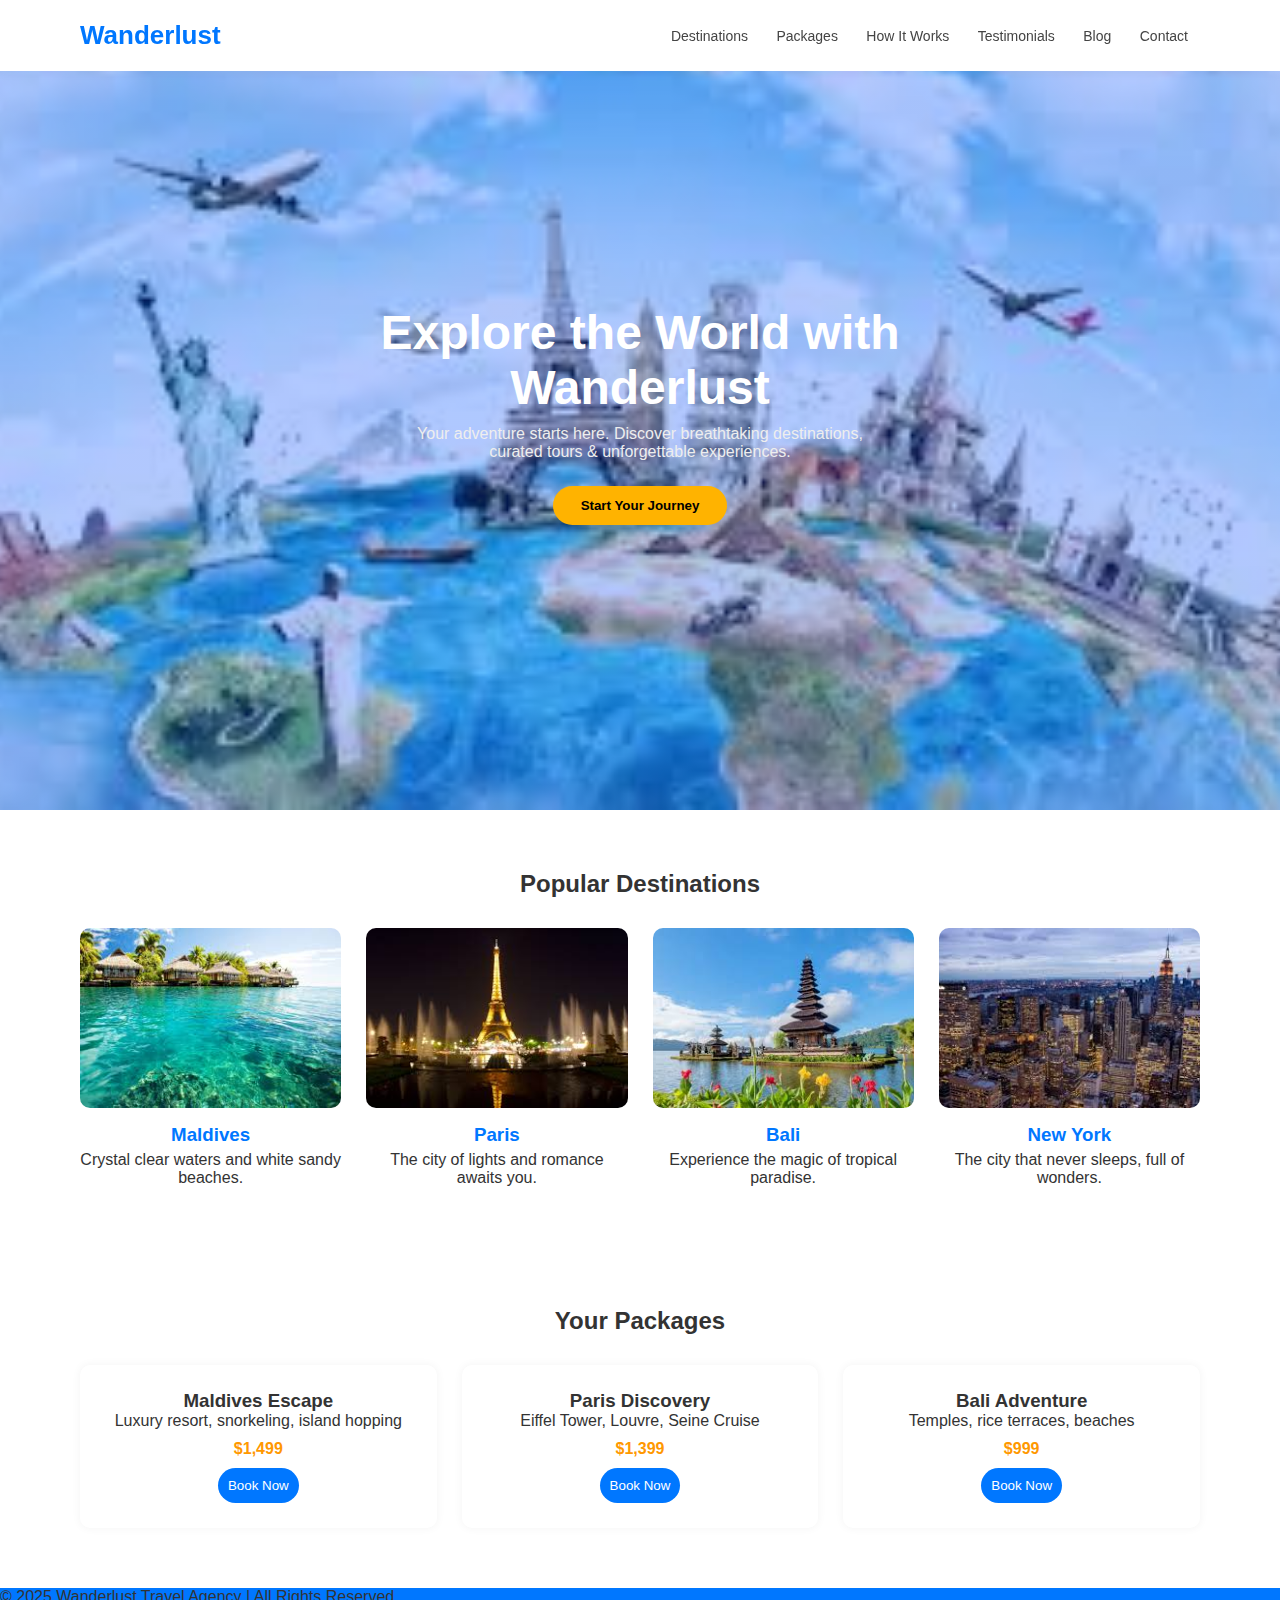
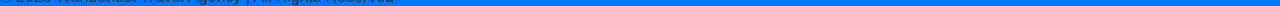
<file: capstone project/index.html>
<!DOCTYPE html>
<html lang="en">
<head>
    <meta charset="UTF-8">
    <meta name="viewport" content="width=device-width, initial-scale=1.0">
    <title>Wanderlust Travel Agency</title>
    <link rel="stylesheet" href="style.css">
</head>
<body>
   
    

    <!-- Navbar -->
    <header>
        <div class="logo">Wanderlust</div>
        <nav>
            <a href="destination.html" target="_blank">Destinations</a>
            <a href="packages.html"target="_blank">Packages</a>
            <a href="how.html"target="_blank">How It Works</a>
            <a href="Testimonials.html"target="_blank">Testimonials</a>
            <a href="blog.html"target="_blank">Blog</a>
            <a href="contact.html"target="_blank">Contact</a>
        </nav>
    </header>

    <!-- Hero Section -->
    <section class="hero">
        <div class="hero-content">
            <h1>Explore the World with<br><span>Wanderlust</span></h1>
            <p>Your adventure starts here. Discover breathtaking destinations, curated tours & unforgettable experiences.</p>
            <button class="cta-btn">Start Your Journey</button>
        </div>
    </section>

    <!-- Popular Destinations -->
    <section class="destinations">
        <h2>Popular Destinations</h2>
        <div class="grid">
            <div class="card">
                <img src="[data-uri]" alt="">
                <h3>Maldives</h3>
                <p>Crystal clear waters and white sandy beaches.</p>
            </div>
            <div class="card">
                <img src="[data-uri]" alt="">
                <h3>Paris</h3>
                <p>The city of lights and romance awaits you.</p>
            </div>
            <div class="card">
                <img src="[data-uri]" alt="">
                <h3>Bali</h3>
                <p>Experience the magic of tropical paradise.</p>
            </div>
            <div class="card">
                <img src="[data-uri]" alt="">
                <h3>New York</h3>
                <p>The city that never sleeps, full of wonders.</p>
            </div>
        </div>
    </section>

    <!-- Packages Section -->
    <section class="packages">
        <h2>Your Packages</h2>
        <div class="grid">

            <div class="package-card">
                <h3>Maldives Escape</h3>
                <p>Luxury resort, snorkeling, island hopping</p>
                <h4>$1,499</h4>
                <button>Book Now</button>
            </div>

            <div class="package-card">
                <h3>Paris Discovery</h3>
                <p>Eiffel Tower, Louvre, Seine Cruise</p>
                <h4>$1,399</h4>
                <button>Book Now</button>
            </div>

            <div class="package-card">
                <h3>Bali Adventure</h3>
                <p>Temples, rice terraces, beaches</p>
                <h4>$999</h4>
                <button>Book Now</button>
            </div>

        </div>
    </section>

    <!-- Footer -->
    <footer>
        <p>© 2025 Wanderlust Travel Agency | All Rights Reserved</p>
    </footer>

</body>
</html>
</file>
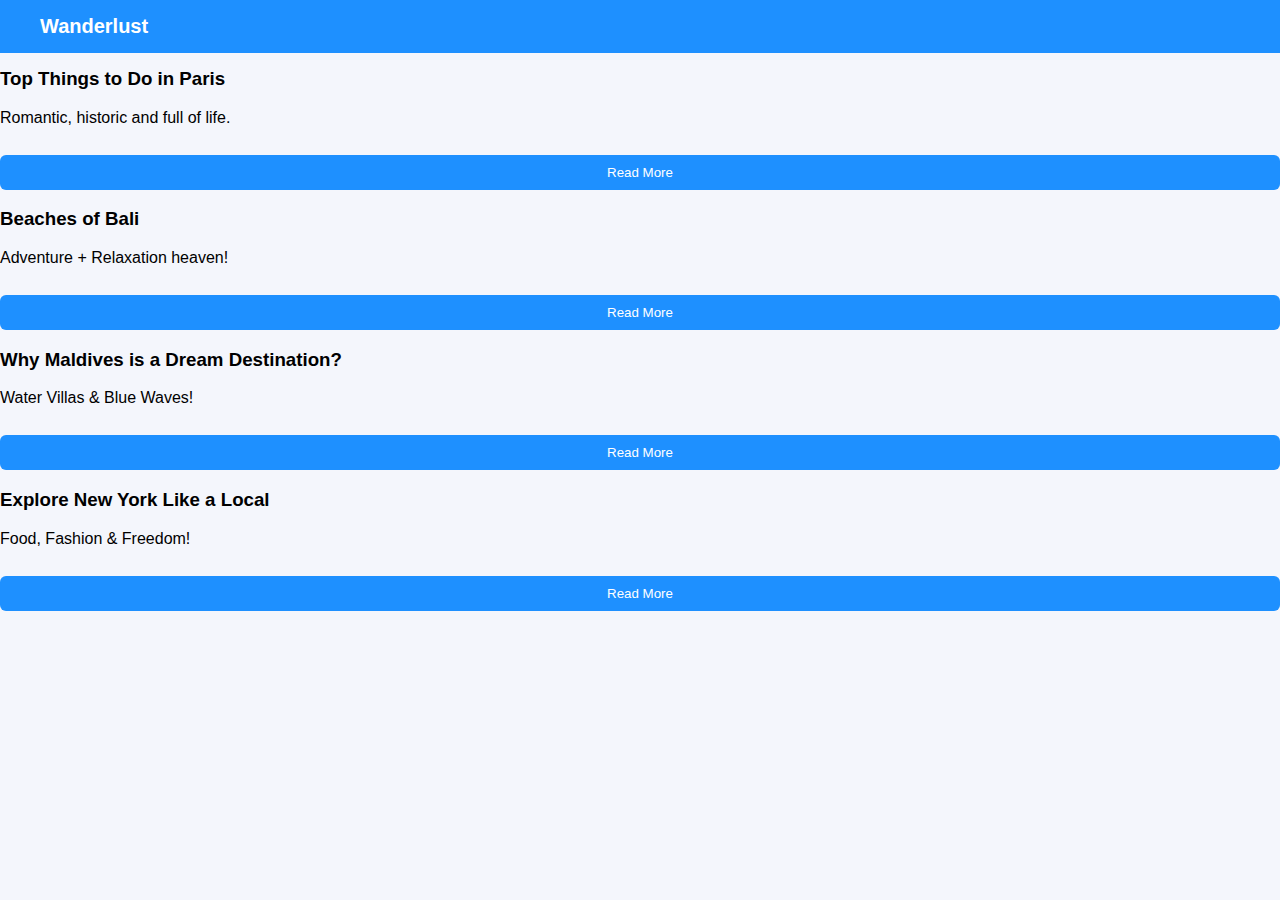
<file: capstone project/blog.html>
<!DOCTYPE html>
<html lang="en">
<head>
    <title>Blog - Wanderlust</title>
    <link rel="stylesheet" href="style1.css">
</head>
<body>

<header>
    <div class="logo">Wanderlust</div>
    
</header>

<section class="page">
    <h2>Travel Blogs</h2>

    <div class="blog-card">
        <h3>Top Things to Do in Paris</h3>
        <p>Romantic, historic and full of life.</p>
        <button>Read More</button>
    </div>

    <div class="blog-card">
        <h3>Beaches of Bali</h3>
        <p>Adventure + Relaxation heaven!</p>
        <button>Read More</button>
    </div>

    <div class="blog-card">
        <h3>Why Maldives is a Dream Destination?</h3>
        <p>Water Villas & Blue Waves!</p>
        <button>Read More</button>
    </div>

    <div class="blog-card">
        <h3>Explore New York Like a Local</h3>
        <p>Food, Fashion & Freedom!</p>
        <button>Read More</button>
    </div>
</section>

</body>
</html>
</file>
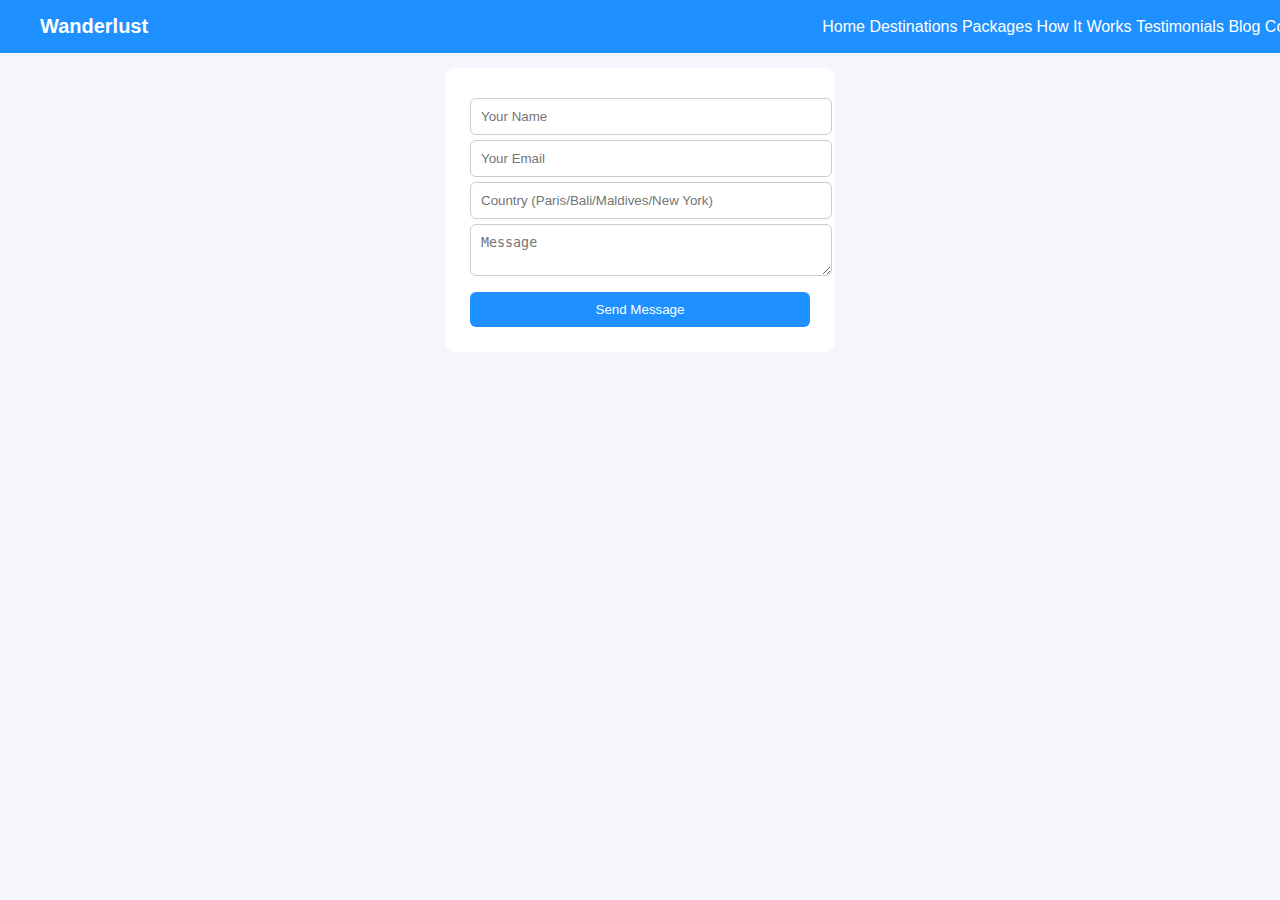
<file: capstone project/contact.html>
<!DOCTYPE html>
<html lang="en">
<head>
    <title>Contact - Wanderlust</title>
    <link rel="stylesheet" href="style1.css">
</head>
<body>

<header>
    <div class="logo">Wanderlust</div>
    <nav>
        <a href="index.html">Home</a>
        <a href="destinations.html">Destinations</a>
        <a href="packages.html">Packages</a>
        <a href="how.html">How It Works</a>
        <a href="testimonials.html">Testimonials</a>
        <a href="blog.html">Blog</a>
        <a class="active" href="#">Contact</a>
    </nav>
</header>

<section class="page">
    <h2>Contact Us</h2>

    <form class="contact-form">
        <input type="text" placeholder="Your Name">
        <input type="email" placeholder="Your Email">
        <input type="text" placeholder="Country (Paris/Bali/Maldives/New York)">
        <textarea placeholder="Message"></textarea>
        <button>Send Message</button>
    </form>
</section>

</body>
</html>
</file>
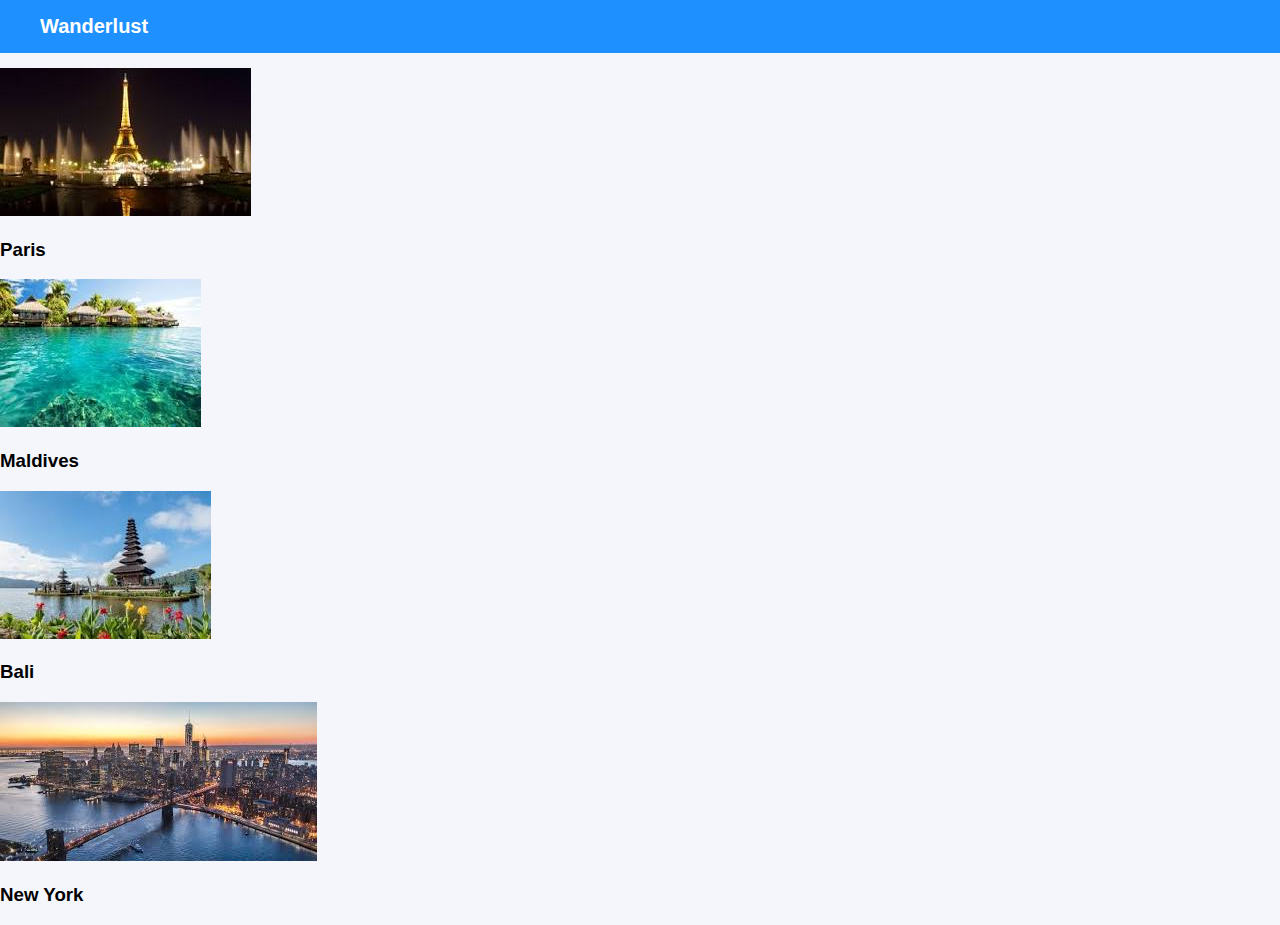
<file: capstone project/destination.html>
<!DOCTYPE html>
<html lang="en">
<head>
    <meta charset="UTF-8">
    <title>Destinations - Wanderlust</title>
    <link rel="stylesheet" href="style1.css">
</head>
<body>

<header>
    <div class="logo">Wanderlust</div>
   
</header>

<section class="page">
    <h2>Popular Destinations</h2>

    <div class="grid">
        <div class="card">
            <img src="[data-uri]">
            <h3>Paris</h3>
        </div>
        <div class="card">
            <img src="[data-uri]">
            <h3>Maldives</h3>
        </div>
       
        <div class="card">
            <img src="[data-uri]">
            <h3>Bali</h3>
        </div>
        <div class="card">
            <img src="[data-uri]">
            <h3>New York</h3>
        </div>
    </div>

</section>

</body>
</html>
</file>
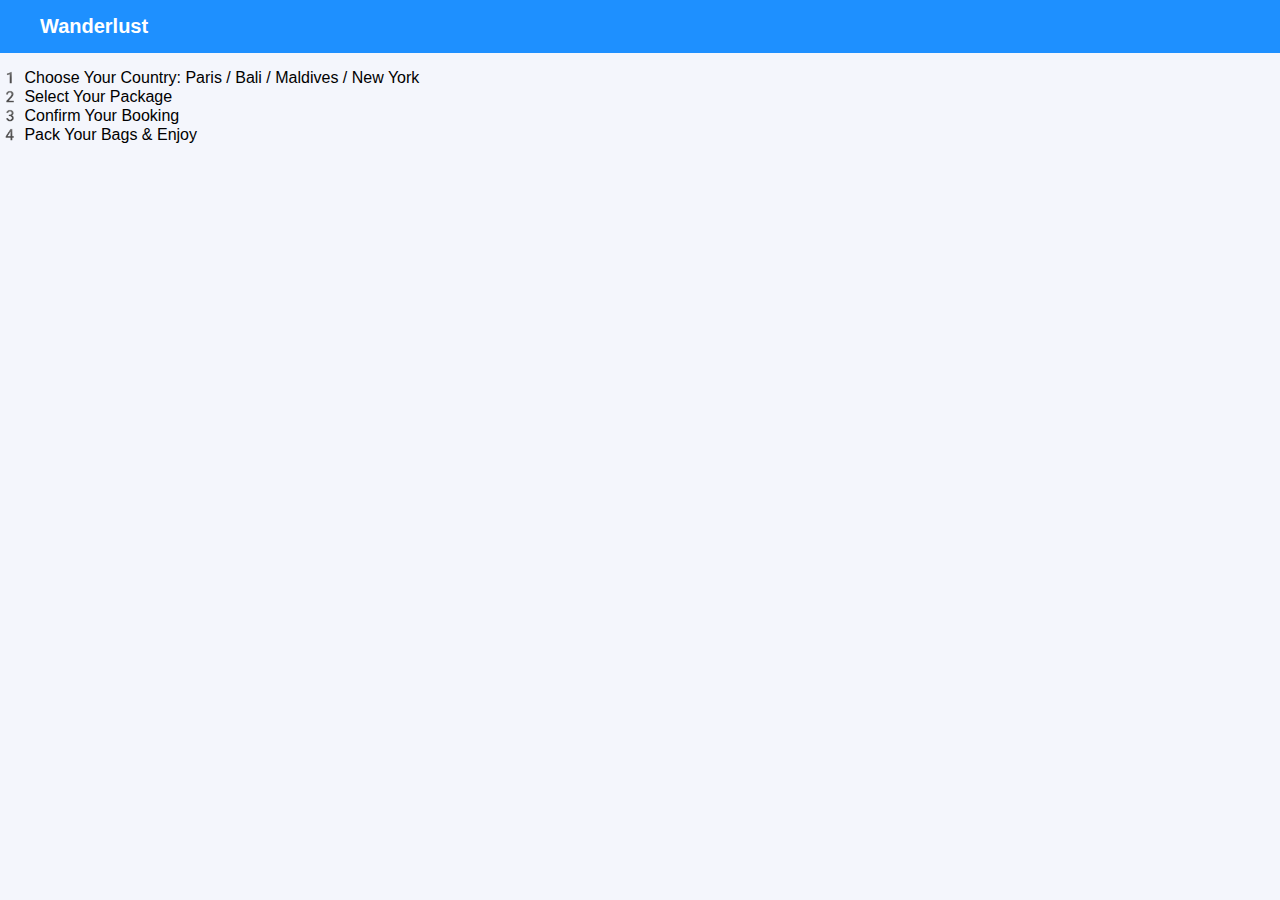
<file: capstone project/how.html>
<!DOCTYPE html>
<html lang="en">
<head>
    <title>How It Works - Wanderlust</title>
    <link rel="stylesheet" href="style1.css">
</head>
<body>

<header>
    <div class="logo">Wanderlust</div>
   
</header>

<section class="page">
    <h2>How It Works</h2>
    <div class="steps-box">
        <div class="step">1️ Choose Your Country: Paris / Bali / Maldives / New York</div>
        <div class="step">2️ Select Your Package</div>
        <div class="step">3️ Confirm Your Booking</div>
        <div class="step">4️ Pack Your Bags & Enjoy </div>
    </div>
</section>

</body>
</html>
</file>
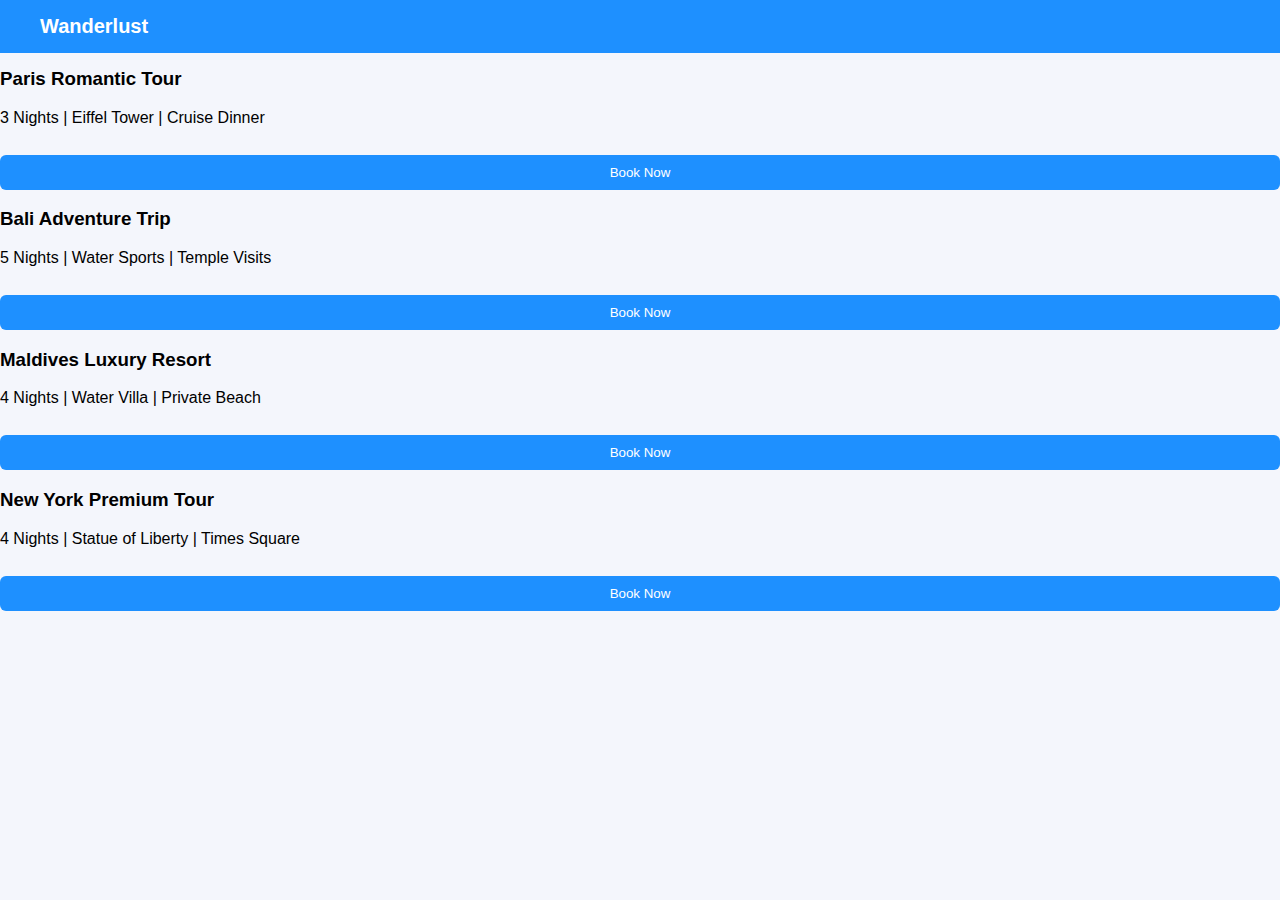
<file: capstone project/packages.html>
<!DOCTYPE html>
<html lang="en">
<head>
    <title>Packages - Wanderlust</title>
    <link rel="stylesheet" href="style1.css">
</head>
<body>

<header>
    <div class="logo">Wanderlust</div>
   
</header>

<section class="page">
    <h2>Holiday Packages</h2>

    <div class="package-box">
        <h3>Paris Romantic Tour</h3>
        <p>3 Nights | Eiffel Tower | Cruise Dinner</p>
        <button>Book Now</button>
    </div>

    <div class="package-box">
        <h3>Bali Adventure Trip</h3>
        <p>5 Nights | Water Sports | Temple Visits</p>
        <button>Book Now</button>
    </div>

    <div class="package-box">
        <h3>Maldives Luxury Resort</h3>
        <p>4 Nights | Water Villa | Private Beach</p>
        <button>Book Now</button>
    </div>

    <div class="package-box">
        <h3>New York Premium Tour</h3>
        <p>4 Nights | Statue of Liberty | Times Square</p>
        <button>Book Now</button>
    </div>

</section>

</body>
</html>
</file>
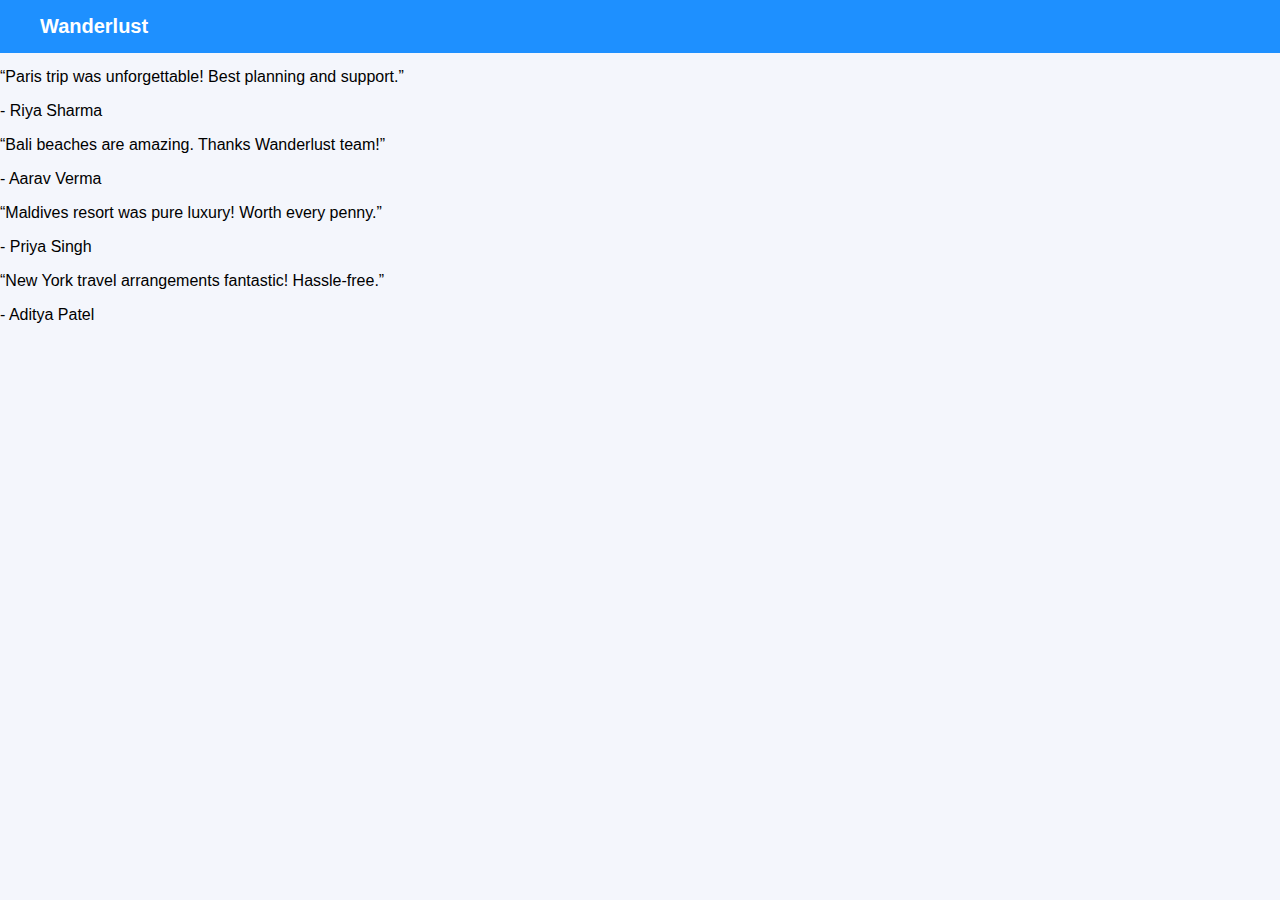
<file: capstone project/Testimonials.html>
<!DOCTYPE html>
<html lang="en">
<head>
    <title>Testimonials - Wanderlust</title>
    <link rel="stylesheet" href="style1.css">
</head>
<body>

<header>
    <div class="logo">Wanderlust</div>
    
</header>

<section class="page">
    <h2>What Our Travelers Say</h2>

    <div class="testi">
        <p>“Paris trip was unforgettable! Best planning and support.”</p>
        <span>- Riya Sharma</span>
    </div>
    
    <div class="testi">
        <p>“Bali beaches are amazing. Thanks Wanderlust team!”</p>
        <span>- Aarav Verma</span>
    </div>

    <div class="testi">
        <p>“Maldives resort was pure luxury! Worth every penny.”</p>
        <span>- Priya Singh</span>
    </div>

    <div class="testi">
        <p>“New York travel arrangements fantastic! Hassle-free.”</p>
        <span>- Aditya Patel</span>
    </div>

</section>

</body>
</html>
</file>
<file: capstone project/style.css>
* {
    margin: 0;
    padding: 0;
    box-sizing: border-box;
    font-family: 'Arial', sans-serif;
}

body {
    background: #fff;
    color: #333;
}

/* Header */
header {
    display: flex;
    justify-content: space-between;
    align-items: center;
    background: #fff;
    padding: 20px 80px;
    position: fixed;
    width: 100%;
    top: 0;
    z-index: 10;
    box-shadow: 0 2px 10px rgba(0,0,0,0.05);
}

.logo {
    font-size: 26px;
    font-weight: 700;
    color: #0077ff;
}

nav a {
    margin: 0 12px;
    text-decoration: none;
    font-size: 14px;
    color: #444;
    font-weight: 500;
}

nav a:hover {
    color: #0077ff;
}

/* Hero */
.hero {
    min-height: 90vh;
    background: linear-gradient(rgba(0, 76, 255, 0.3), rgba(0, 76, 255, 0.3)),
    url('[data-uri]') center/cover no-repeat;
    display: flex;
    justify-content: center;
    align-items: center;
    text-align: center;
    padding-top: 80px;
}

.hero-content h1 {
    font-size: 48px;
    color: #fff;
    font-weight: 700;
}

.hero-content h1 span {
    color: #fff;
}

.hero-content p {
    color: #eee;
    width: 60%;
    margin: 10px auto;
    font-size: 16px;
}

.cta-btn {
    margin-top: 15px;
    padding: 12px 28px;
    background: #ffb300;
    border: none;
    border-radius: 25px;
    cursor: pointer;
    font-weight: bold;
}

/* Sections */
section {
    padding: 60px 80px;
    text-align: center;
}

/* Grid */
.grid {
    display: grid;
    grid-template-columns: repeat(auto-fit, minmax(250px, 1fr));
    gap: 25px;
    margin-top: 30px;
}

.card img {
    width: 100%;
    height: 180px;
    border-radius: 10px;
    object-fit: cover;
}

.card h3 {
    margin: 12px 0 5px;
    color: #0077ff;
}

/* Packages */
.package-card {
    padding: 25px;
    border-radius: 10px;
    background: #fff;
    box-shadow: 0 0 10px rgba(0,0,0,0.05);
}

.package-card h4 {
    margin: 10px 0;
    color: #ff9800;
}

.package-card button {
    background: #0077ff;
    color: white;
    border: none;
    border-radius: 20px;
    padding: 10px;
    cursor: pointer;
}

/* Footer */
footer {
    background: #0077ff;}
</file>
<file: capstone project/style1.css>
/* Global */
body {
    margin: 0;
    font-family: 'Poppins', sans-serif;
    background: #f4f6fc;
}

/* Header */
header {
    background: #1e90ff;
    color: white;
    padding: 15px 40px;
    display: flex;
    justify-content: space-between;
    align-items: center;
    position: fixed;
    width: 100%;
    top: 0;
}

.logo {
    font-size: 20px;
    font-weight: 600;
}

nav ul {
    list-style: none;
    display: flex;
    gap: 20px;
}

nav a {
    color: white;
    font-weight: 500;
    text-decoration: none;
}

/* Main layout */
main {
    padding: 120px 20px 40px;
}

/* HERO SECTION using Flex */
#hero {
    display: flex;
    justify-content: space-between;
    align-items: center;
    background: white;
    padding: 40px;
    border-radius: 10px;
}

#hero h1 span {
    color: #ff4d4d;
    font-size: 32px;
}

.hero-text {
    max-width: 60%;
}

.hero-img img {
    width: 200px;
    border-radius: 50%;
    border: 4px solid #1e90ff;
}

/* About Section */
#about {
    margin-top: 40px;
    text-align: center;
}

/* Skills Section using Grid */
.skills-box {
    margin-top: 20px;
    display: grid;
    grid-template-columns: repeat(3, 1fr);
    gap: 15px;
}

.skill-card {
    background: #1e90ff;
    color: white;
    padding: 15px;
    border-radius: 6px;
    text-align: center;
    font-weight: 600;
}

/* Project cards */
.project-card {
    background: white;
    padding: 20px;
    border-radius: 8px;
    width: 60%;
    margin: 20px auto;
    text-align: center;
    border: 1px solid #ddd;
}

/* Contact Form */
form {
    background: white;
    padding: 25px;
    width: 340px;
    margin: auto;
    border-radius: 10px;
}

input, textarea {
    width: 100%;
    padding: 10px;
    margin-top: 5px;
    border-radius: 6px;
    border: 1px solid #ccc;
}

button {
    background: #1e90ff;
    color: white;
    border: none;
    padding: 10px;
    margin-top: 12px;
    width: 100%;
    border-radius: 6px;
    cursor: pointer;
}

footer {
    margin-top: 50px;
    background: #1e90ff;
    color: white;
    padding: 15px;
    text-align: center;
}
</file>
